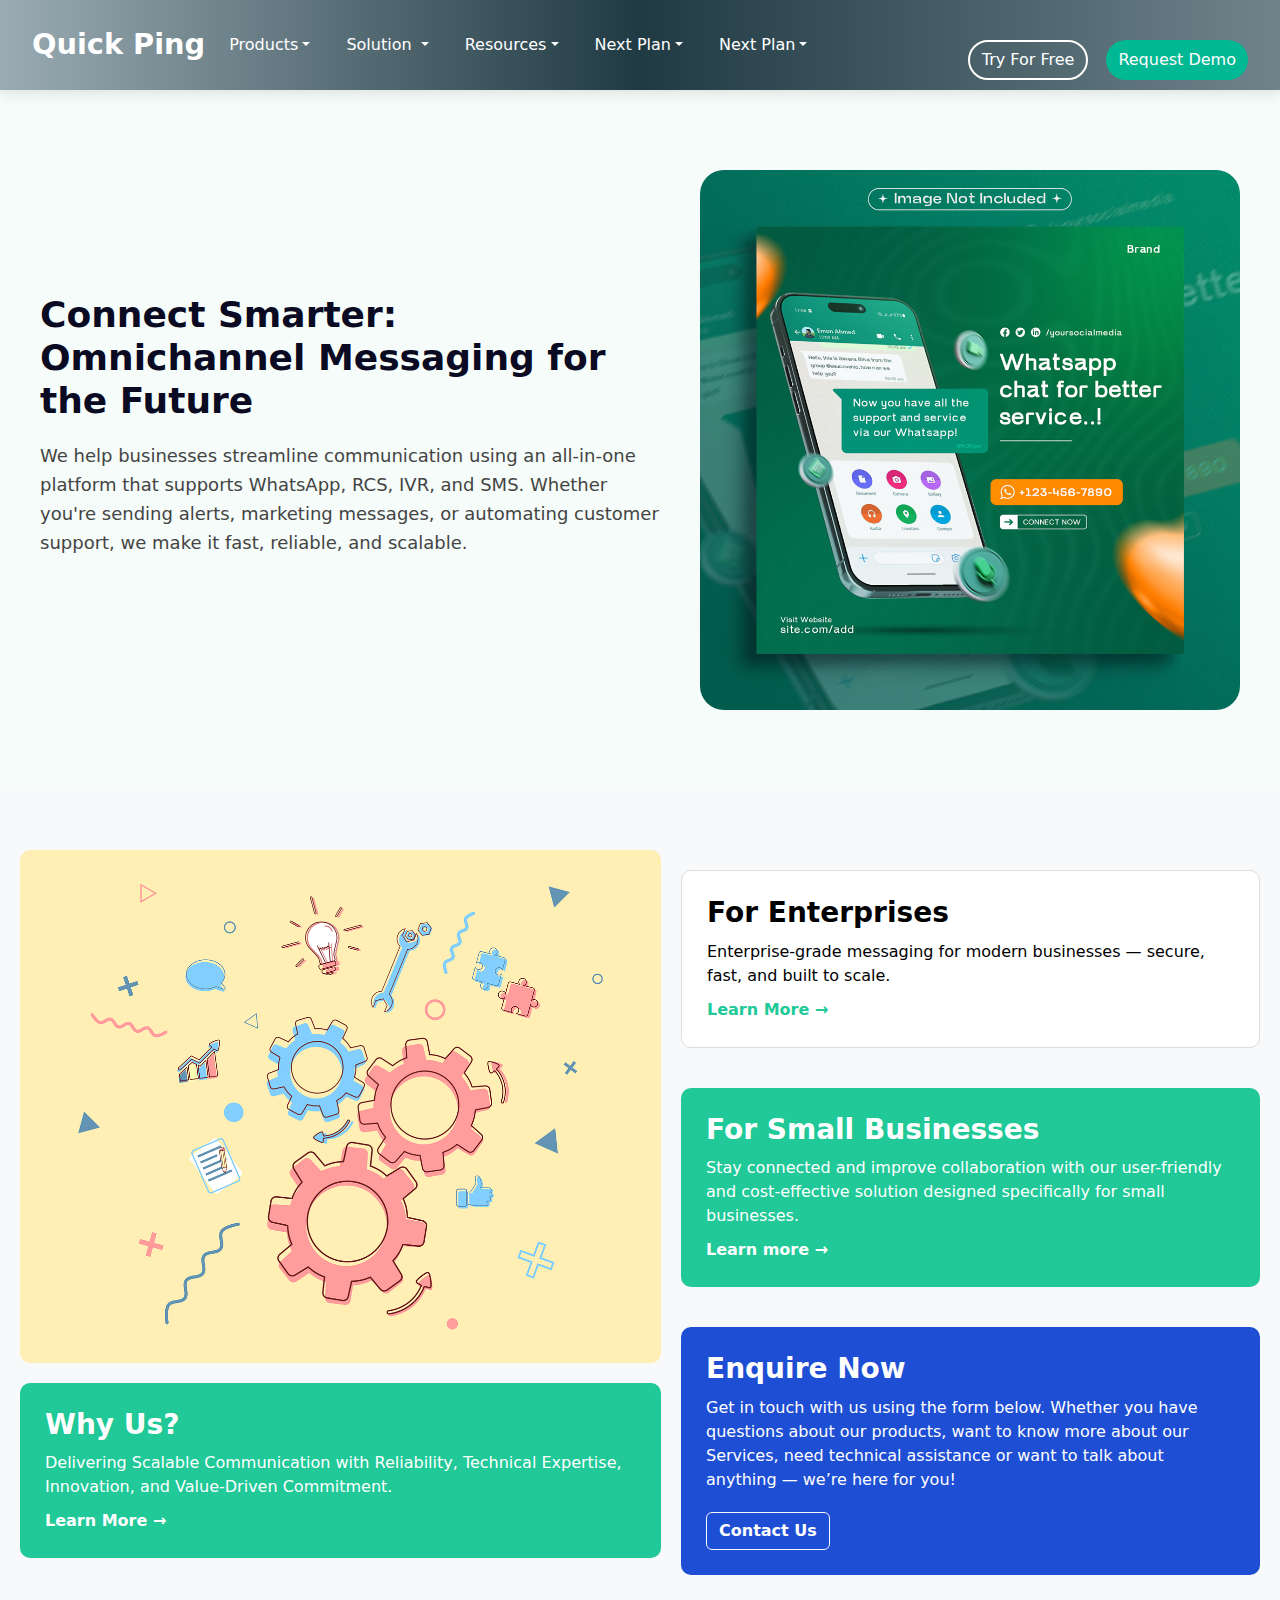
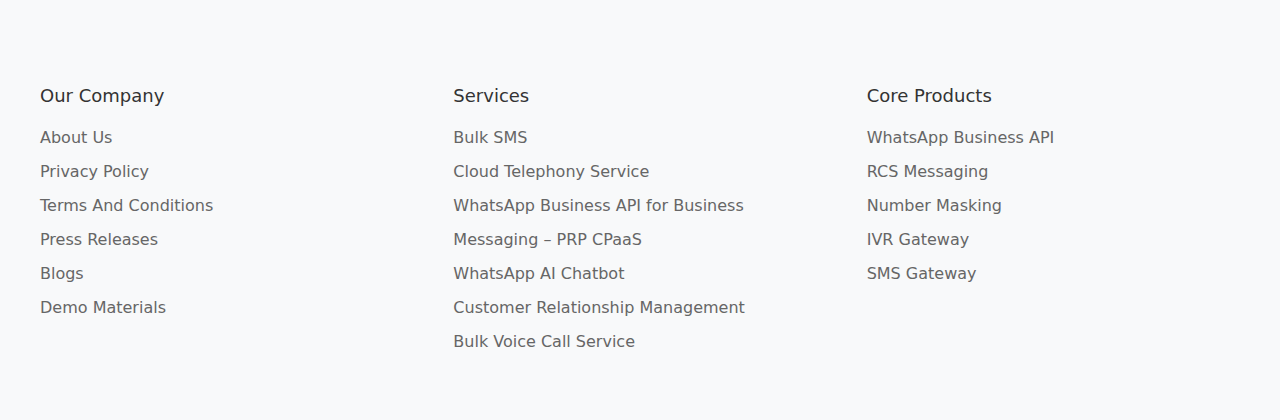
<file: index.html>
<!DOCTYPE html>
<html lang="en">
<head>
  <meta charset="UTF-8">
  <meta name="viewport" content="width=device-width, initial-scale=1">
  <title>Quick Ping</title>

  <!-- Bootstrap CSS CDN -->
  <link href="https://cdn.jsdelivr.net/npm/bootstrap@5.3.3/dist/css/bootstrap.min.css" rel="stylesheet">

  <!-- Custom CSS -->
  <link rel="stylesheet" href="style.css">
</head>
<body>
<!-- Navbar -->
<nav class="navbar navbar-expand-lg navbar-light custom-navbar">
  <div class="container-fluid">
    <a class="navbar-brand" href="#">Quick Ping</a>
    <button class="navbar-toggler" type="button" data-bs-toggle="collapse" data-bs-target="#navbarNav"
      aria-controls="navbarNav" aria-expanded="false" aria-label="Toggle navigation">
      <span class="navbar-toggler-icon"></span>
    </button>

    <div class="collapse navbar-collapse" id="navbarNav">
      <ul class="navbar-nav me-auto mb-2 mb-lg-0">
        <li class="nav-item dropdown">
        <a class="nav-link dropdown-toggle active" href="#" id="productsDropdown" role="button" data-bs-toggle="dropdown" aria-expanded="false" aria-current="page">
        Products</a>
  <ul class="dropdown-menu" aria-labelledby="productsDropdown">
    <li><a class="dropdown-item" href="#">Bulk SMS Solutions</a></li>
    <li><a class="dropdown-item" href="#">WhatsApp Business API</a></li>
    <li><a class="dropdown-item" href="#">RCS Messaging</a></li>
  </ul>
</li>
        <li class="nav-item dropdown">
  <a class="nav-link dropdown-toggle active" href="#" id="solutionsDropdown" role="button" data-bs-toggle="dropdown" aria-expanded="false" aria-current="page">
    Solution
  </a>
  <ul class="dropdown-menu" aria-labelledby="solutionsDropdown">
    <li><a class="dropdown-item" href="#">Customer Engagement</a></li>
    <li><a class="dropdown-item" href="#">Lead Management</a></li>
    <li><a class="dropdown-item" href="#">Customer Support Automation</a></li>
    <li><a class="dropdown-item" href="#">Secure Transactional Messaging</a></li>
    <li><a class="dropdown-item" href="#">Feedback & Survey Solutions</a></li>
    <li><a class="dropdown-item" href="#">Omnichannel Communication</a></li>
    <li><a class="dropdown-item" href="#">Industry-Specific Use Cases</a></li>
  </ul>
</li>
        <li class="nav-item dropdown">
        <a class="nav-link dropdown-toggle active" href="#" id="resourcesDropdown" role="button" data-bs-toggle="dropdown" aria-expanded="false" aria-current="page">
        Resources</a>
  <ul class="dropdown-menu" aria-labelledby="resourcesDropdown">
    <li><a class="dropdown-item" href="#">API Documentation</a></li>
    <li><a class="dropdown-item" href="#">Integration Guides</a></li>
    <li><a class="dropdown-item" href="#">Help Center / FAQs</a></li>
  </ul>
</li>
        <li class="nav-item dropdown">
        <a class="nav-link dropdown-toggle active" href="#" id="nextplanDropdown" role="button" data-bs-toggle="dropdown" aria-expanded="false" aria-current="page">
        Next Plan</a>
  <ul class="dropdown-menu" aria-labelledby="resourcesDropdown">
    <li><a class="dropdown-item" href="#">API Documentation</a></li>
    <li><a class="dropdown-item" href="#">Integration Guides</a></li>
    <li><a class="dropdown-item" href="#">Help Center / FAQs</a></li>
  </ul>
</li>
        <li class="nav-item dropdown">
        <a class="nav-link dropdown-toggle active" href="#" id="companyDropdown" role="button" data-bs-toggle="dropdown" aria-expanded="false" aria-current="page">
        Next Plan</a>
  <ul class="dropdown-menu" aria-labelledby="companyDropdown">
    <li><a class="dropdown-item" href="about.html">About Us</a></li>
    <li><a class="dropdown-item" href="#">Career</a></li>

  </ul>
</li>
      </ul>
      <div class="cta-buttons">
        <button class="btn btn-outline-light me-2">Try For Free</button>
        <button class="btn btn-primary">Request Demo</button>
      </div>
    </div>
  </div>
</nav>

  <!-- Bootstrap JS (for toggler) -->
  <script src="https://cdn.jsdelivr.net/npm/bootstrap@5.3.3/dist/js/bootstrap.bundle.min.js"></script>
</body>
 <section class="cpaas-section">
  <div class="cpaas-container">
    <div class="cpaas-left">
      <h2>Connect Smarter: Omnichannel Messaging for the Future</h2>
      <p>
        We help businesses streamline communication using an all-in-one platform that supports WhatsApp, RCS, IVR, and SMS. Whether you're sending alerts, marketing messages, or automating customer support, we make it fast, reliable, and scalable.
      </p>
    </div>
    <div class="cpaas-right">
      <img src="image/pic.jpg" alt="CPaaS Illustration">
    </div>
  </div>
</section>

<section class="info-section">
  <div class="info-container">
    <div class="info-left">
      <img src="image/invo.png" alt="Business Chart" class="info-image">
      <div class="info-card green-box">
        <h3>Why Us?</h3>
        <p>Delivering Scalable Communication with Reliability, Technical Expertise, Innovation, and Value-Driven Commitment.</p>
        <a href="about.html">Learn More &rarr;</a>
      </div>
    </div>
    <div class="info-right">
      <div class="info-card white-box">
        <h3>For Enterprises</h3>
        <p> Enterprise-grade messaging for modern businesses — secure, fast, and built to scale.</p>
        <a href="about.html">Learn More &rarr;</a>
      </div>
      <div class="info-card green-box">
        <h3>For Small Businesses</h3>
        <p>Stay connected and improve collaboration with our user-friendly and cost-effective solution designed specifically for small businesses.</p>
        <a href="about.html">Learn more &rarr;</a>
      </div>
      <div class="info-card blue-box">
        <h3>Enquire Now</h3>
        <p>
          Get in touch with us using the form below. Whether you have questions about our products,
          want to know more about our Services, need technical assistance or want to talk about anything —
          we’re here for you!
        </p>
        <a href="about.html" class="btn btn-outline-light">Contact Us</a>
      </div>
    </div>
  </div>
</section>
<section>
 <div class="footer-links">
    <div class="links-column">
        <h3>Our Company</h3>
        <ul>
            <li><a href="#">About Us</a></li>
            <li><a href="#">Privacy Policy</a></li>
            <li><a href="#">Terms And Conditions</a></li>
            <li><a href="#">Press Releases</a></li>
            <li><a href="#">Blogs</a></li>
            <li><a href="#">Demo Materials</a></li>
        </ul>
    </div>
    
    <div class="links-column">
        <h3>Services</h3>
        <ul>
            <li><a href="#">Bulk SMS</a></li>
            <li><a href="#">Cloud Telephony Service</a></li>
            <li><a href="#">WhatsApp Business API for Business</a></li>
            <li><a href="#">Messaging – PRP CPaaS</a></li>
            <li><a href="#">WhatsApp AI Chatbot</a></li>
            <li><a href="#">Customer Relationship Management</a></li>
            <li><a href="#">Bulk Voice Call Service</a></li>
        </ul>
    </div>
    
    <div class="links-column">
        <h3>Core Products</h3>
        <ul>
            <li><a href="#">WhatsApp Business API</a></li>
            <li><a href="#">RCS Messaging</a></li>
            <li><a href="#">Number Masking</a></li>
            <li><a href="#">IVR Gateway</a></li>
            <li><a href="#">SMS Gateway</a></li>
        </ul>
    </div>
</div>

</section>





</html>
</file>
<file: style.css>
/* Custom Navbar Styling */
.custom-navbar {
  background: linear-gradient(90deg, #9aabb3, #203a43, #6f838b); /* Blue gradient */
  padding: 10px 20px;
  box-shadow: 0 4px 12px rgba(0, 0, 0, 0.1);
}

.custom-navbar .navbar-brand {
  color: #ffffff;
  font-size: 1.8rem;
  font-weight: bold;
}

.custom-navbar .navbar-nav .nav-link {
  color: #ffffff !important;
  margin-right: 20px;
  font-weight: 500;
  transition: 0.3s ease;
}

.custom-navbar .navbar-nav .nav-link:hover {
  color: #00ffc8 !important;
}

.cta-buttons .btn {
  font-weight: 400;
  border-radius: 20px;
}

.cta-buttons .btn-outline-light {
  border: 2px solid #ffffff;
  color: #ffffff;
}

.cta-buttons .btn-outline-light:hover {
  background-color: #ffffff;
  color: #0f2027;
}

.cta-buttons .btn-primary {
  background-color: #00b894;
  border: none;
}

.cta-buttons .btn-primary:hover {
  background-color: #019875;
}
.cpaas-section {
  background-color: #f5fcfa;
  padding: 80px 20px;
}

.cpaas-container {
  display: flex;
  align-items: center;
  justify-content: space-between;
  max-width: 1200px;
  margin: auto;
  flex-wrap: wrap;
}

.cpaas-left {
  flex: 1 1 50%;
  padding-right: 40px;
}

.cpaas-left h2 {
  font-size: 36px;
  color: #0a0a23;
  font-weight: 800;
  margin-bottom: 20px;
}

.cpaas-left p {
  font-size: 18px;
  color: #444;
  margin-bottom: 30px;
  line-height: 1.6;
}

.cpaas-buttons {
  display: flex;
  gap: 20px;
}

.btn-enquire {
  background-color: #1a73e8;
  color: white;
  padding: 12px 24px;
  border-radius: 10px;
  text-decoration: none;
  font-weight: 600;
  box-shadow: 0 4px 10px rgba(26, 115, 232, 0.2);
  transition: background 0.3s;
}

.btn-enquire:hover {
  background-color: #0f5fd0;
}

.btn-read {
  border: 2px solid #00b26f;
  color: #00b26f;
  padding: 12px 24px;
  border-radius: 10px;
  text-decoration: none;
  font-weight: 600;
  background: transparent;
  transition: all 0.3s;
}

.btn-read:hover {
  background-color: #00b26f;
  color: white;
}

.cpaas-right {
  flex: 1 1 40%;
  text-align: center;
}

.cpaas-right img {
  max-width: 100%;
  border-radius: 24px;
}
/* Button container */
.cta-buttons {
  display: flex;
  gap: 10px;
  margin-top: 30px;
  justify-content: center;
}

/* Oval navy blue buttons */
.outline-btn {
  padding: 10px 20px;
  font-size: 16px;
  border: 2px solid #002B5B;
  background-color: transparent;
  color: #002B5B;
  cursor: pointer;
  border-radius: 999px; /* Makes it fully oval */
  transition: all 0.3s ease;
}

.outline-btn:hover {
  background-color: #002B5B;
  color: #fff;
}

.info-section {
  padding: 60px 20px;
  background-color: #f8f9fa;
}

.info-container {
  display: flex;
  flex-wrap: wrap;
  gap: 20px;
}

.info-left {
  flex: 1 1 50%;
  position: relative;
}

.info-image {
  width: 100%;
  border-radius: 10px;
}

.info-card {
  border-radius: 10px;
  padding: 25px;
  margin-top: 20px;
  color: white;
}

.green-box {
  background-color: #20c997;
}

.blue-box {
  background-color: #1e4ed4;
}

.white-box {
  background-color: #ffffff;
  color: #000000;
  border: 1px solid #ddd;
}

.info-right {
  flex: 1 1 45%;
  display: flex;
  flex-direction: column;
  gap: 20px;
}

.info-card h3 {
  font-weight: 700;
  margin-bottom: 10px;
}

.info-card p {
  font-size: 16px;
  margin-bottom: 10px;
}

.info-card a {
  font-weight: bold;
  color: #ffffff;
  text-decoration: none;
}

.white-box a {
  color: #20c997;
}

.blue-box .btn {
  margin-top: 10px;
}
.footer-links {
    display: flex;
    justify-content: space-around;
    flex-wrap: wrap;
    padding: 40px 20px;
    background-color: #f8f9fa;
}

.links-column {
    flex: 1;
    min-width: 200px;
    margin: 10px 20px;
}

.links-column h3 {
    color: #333;
    margin-bottom: 20px;
    font-size: 18px;
}

.links-column ul {
    list-style: none;
    padding: 0;
}

.links-column li {
    margin-bottom: 10px;
}

.links-column a {
    color: #666;
    text-decoration: none;
    transition: color 0.3s;
}

.links-column a:hover {
    color: #007bff;
}
</file>
